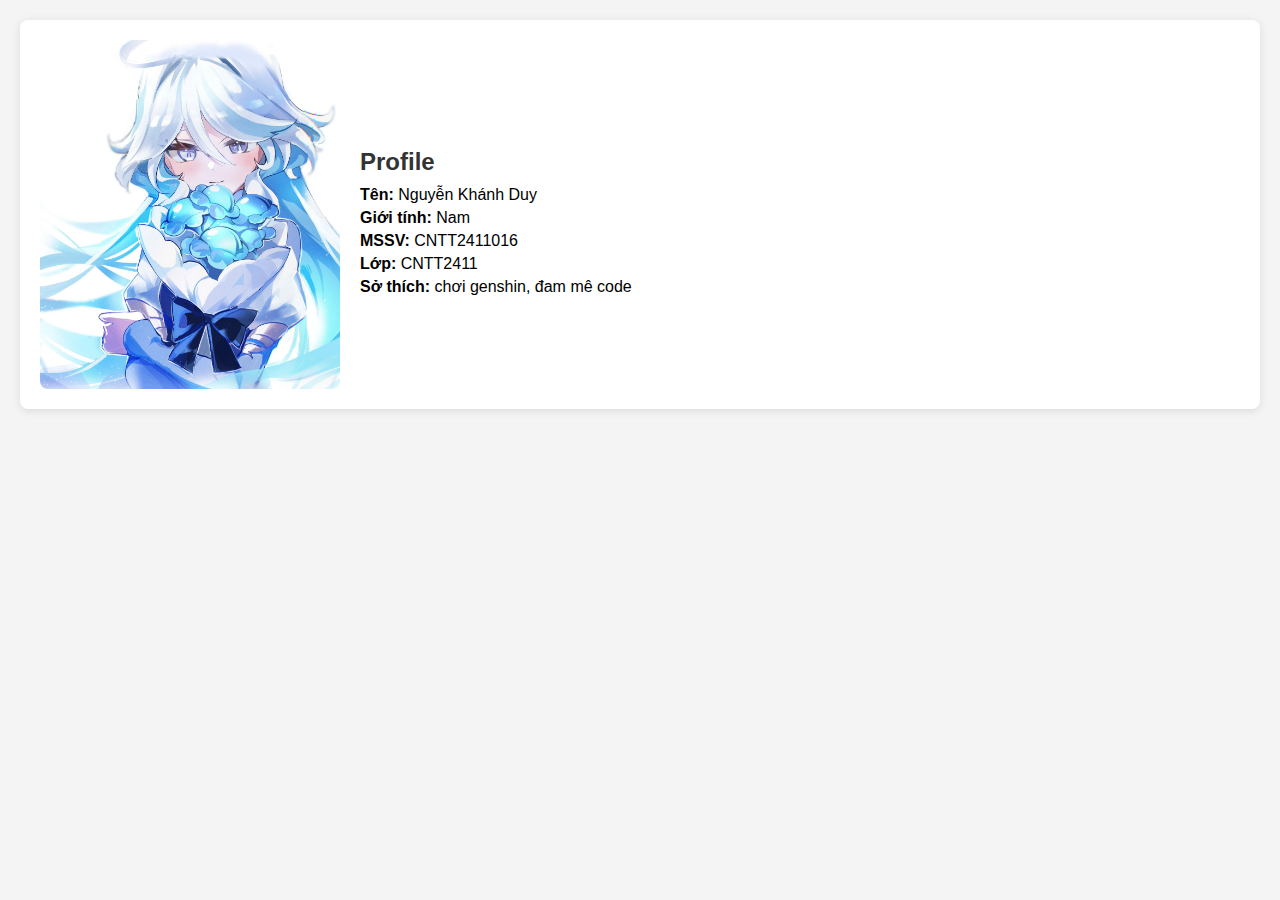
<file: duy/profile.html>
<!DOCTYPE html>
<html lang="vi">
  <head>
    <meta charset="UTF-8" />
    <meta name="viewport" content="width=device-width, initial-scale=1.0" />
    <title>Profile</title>
    <link rel="stylesheet" href="style.css" />
    <link rel="icon" href="ảnh zợ.jpg" type="image/jpg">
    <!-- Liên kết tới file CSS -->
  </head>
  <body>
    <div class="profile">
      <img src="ảnh zợ.jpg" alt="Ảnh cá nhân" />
      <!-- Thay thế link-đến-ảnh -->
      <div class="info">
        <h2>Profile</h2>
        <p><strong>Tên:</strong> Nguyễn Khánh Duy</p>
        <p><strong>Giới tính:</strong> Nam</p>
        <p><strong>MSSV:</strong> CNTT2411016</p>
        <p><strong>Lớp:</strong> CNTT2411</p>
        <p><strong>Sở thích:</strong> chơi genshin, đam mê code</p>
      </div>
    </div>
  </body>
</html>
</file>
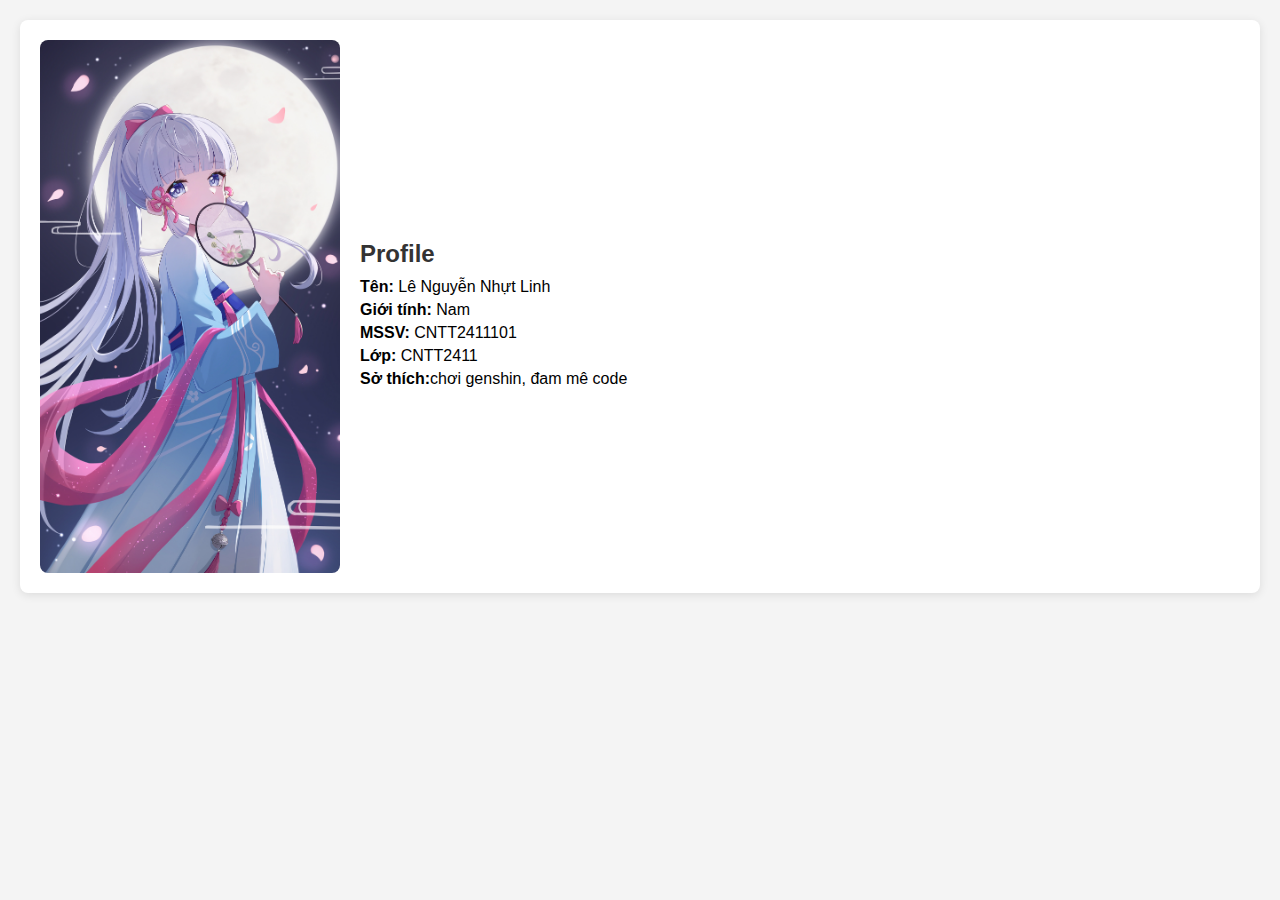
<file: liinh/profile.html>
<!DOCTYPE html>
<html lang="vi">
  <head>
    <meta charset="UTF-8" />
    <meta name="viewport" content="width=device-width, initial-scale=1.0" />
    <title>Profile</title>
    <link rel="stylesheet" href="style.css" />
    <!-- Liên kết tới file CSS -->
  </head>
  <body>
    <div class="profile">
      <img src="ảnh zợ.jpg" alt="Ảnh cá nhân" />
      <!-- Thay thế link-đến-ảnh -->
      <div class="info">
        <h2>Profile</h2>
        <p><strong>Tên:</strong> Lê Nguyễn Nhựt Linh</p>
        <p><strong>Giới tính:</strong> Nam</p>
        <p><strong>MSSV:</strong> CNTT2411101</p>
        <p><strong>Lớp:</strong> CNTT2411</p>
        <p><strong>Sở thích:</strong>chơi genshin, đam mê code</p>
      </div>
    </div>
  </body>
</html>
</file>
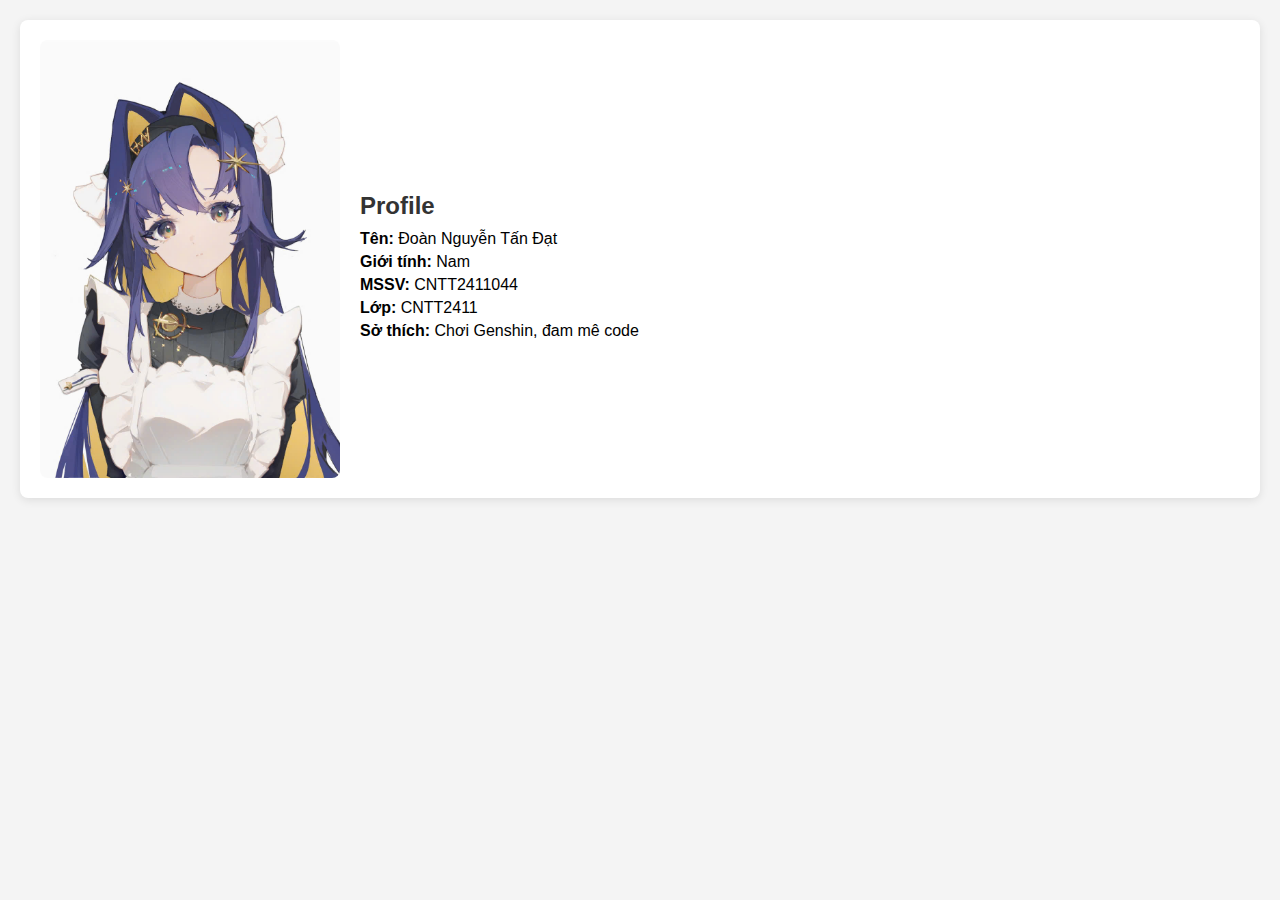
<file: đạt/profile.html>
<!DOCTYPE html>
<html lang="vi">
<head>
    <meta charset="UTF-8" />
    <meta name="viewport" content="width=device-width, initial-scale=1.0" />
    <title>Profile</title>
    <link rel="stylesheet" href="style.css" />
    <link rel="icon" href="ảnh zợ.jpg" type="image/jpg">
</head>
<body>
    <div class="profile">
        <img src="ảnh zợ.jpg" alt="Ảnh cá nhân" />
        <div class="info">
            <h2>Profile</h2>
            <p><strong>Tên:</strong> Đoàn Nguyễn Tấn Đạt</p>
            <p><strong>Giới tính:</strong> Nam</p>
            <p><strong>MSSV:</strong> CNTT2411044</p>
            <p><strong>Lớp:</strong> CNTT2411</p>
            <p><strong>Sở thích:</strong> Chơi Genshin, đam mê code</p>
        </div>
    </div>
</body>
</html>
</file>
<file: duy/style.css>
body {
  font-family: Arial, sans-serif;
  margin: 20px;
  background-color: #f4f4f4;
}

.profile {
  display: flex; /* Giữ chế độ hiển thị flex */
  align-items: center; /* Căn giữa dọc giữa ảnh và thông tin */
  background: white;
  border-radius: 8px;
  box-shadow: 0 2px 10px rgba(0, 0, 0, 0.1);
  padding: 20px;
}

.profile img {
  width: 300px; /* Thay đổi kích thước nếu cần */
  height: auto;
  border-radius: 8px;
  margin-right: 20px; /* Khoảng cách giữa ảnh và thông tin */
}

.info {
  max-width: 300px;
}

h2 {
  margin-bottom: 10px;
  color: #333;
}

p {
  margin: 5px 0;
}
</file>
<file: liinh/style.css>
body {
  font-family: Arial, sans-serif;
  margin: 20px;
  background-color: #f4f4f4;
}

.profile {
  display: flex; /* Giữ chế độ hiển thị flex */
  align-items: center; /* Căn giữa dọc giữa ảnh và thông tin */
  background: white;
  border-radius: 8px;
  box-shadow: 0 2px 10px rgba(0, 0, 0, 0.1);
  padding: 20px;
}

.profile img {
  width: 300px; /* Thay đổi kích thước nếu cần */
  height: auto;
  border-radius: 8px;
  margin-right: 20px; /* Khoảng cách giữa ảnh và thông tin */
}

.info {
  max-width: 300px;
}

h2 {
  margin-bottom: 10px;
  color: #333;
}

p {
  margin: 5px 0;
}
</file>
<file: đạt/style.css>
body {
  font-family: Arial, sans-serif;
  margin: 20px;
  background-color: #f4f4f4;
}

.profile {
  display: flex; /* Giữ chế độ hiển thị flex */
  align-items: center; /* Căn giữa dọc giữa ảnh và thông tin */
  background: white;
  border-radius: 8px;
  box-shadow: 0 2px 10px rgba(0, 0, 0, 0.1);
  padding: 20px;
}

.profile img {
  width: 300px; /* Thay đổi kích thước nếu cần */
  height: auto;
  border-radius: 8px;
  margin-right: 20px; /* Khoảng cách giữa ảnh và thông tin */
}

.info {
  max-width: 300px;
}

h2 {
  margin-bottom: 10px;
  color: #333;
}

p {
  margin: 5px 0;
}
</file>
